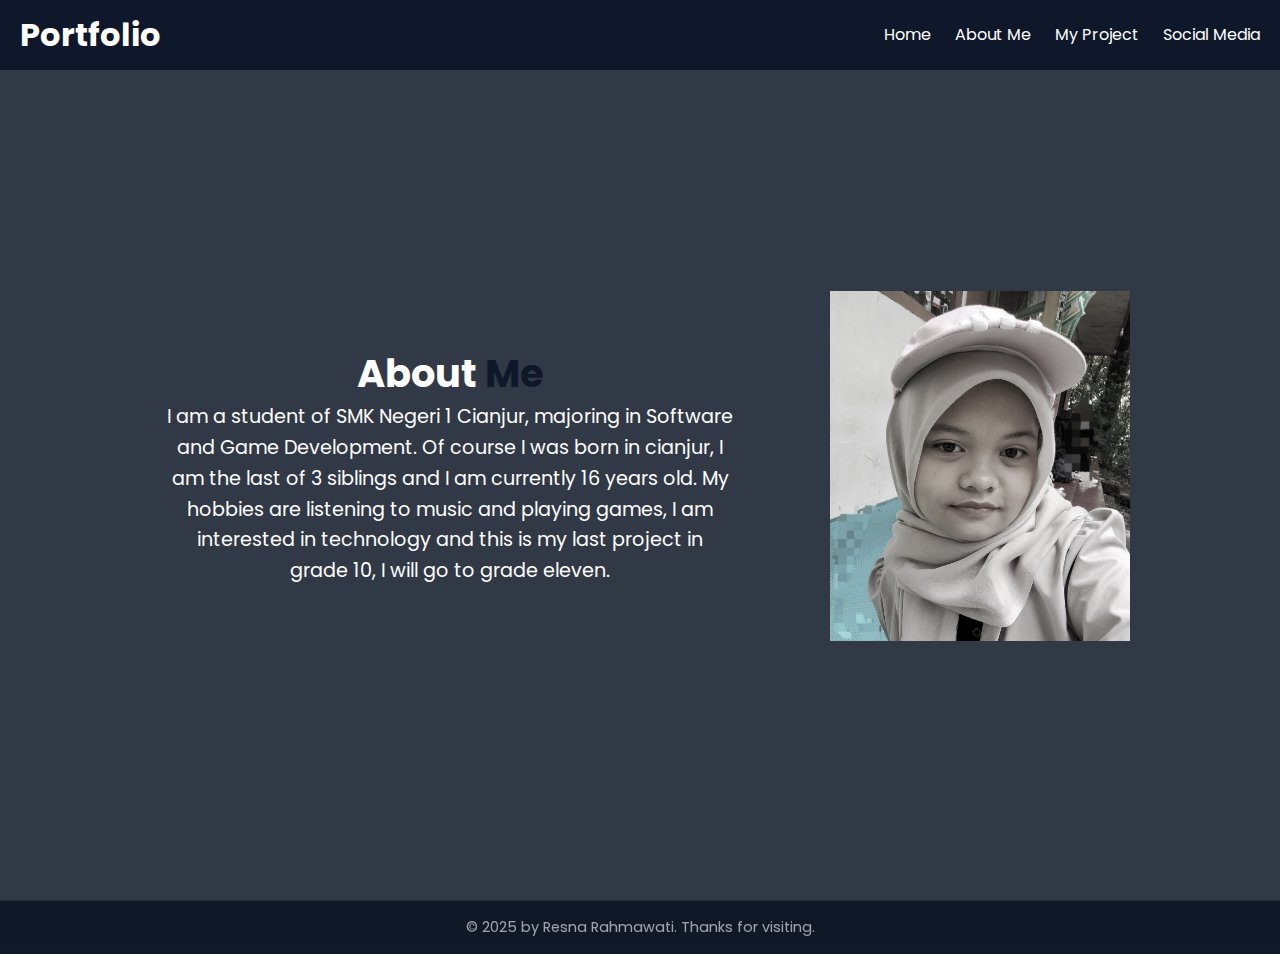
<file: pages/about.html>
<!DOCTYPE html>
<html lang="id">
<head>
    <meta charset="UTF-8">
    <meta name="viewport" content="width=device-width, initial-scale=1.0">
    <link rel="stylesheet" href="../style/main.css">
    <link rel="preconnect" href="https://fonts.googleapis.com" />
    <link rel="preconnect" href="https://fonts.gstatic.com" crossorigin />
    <link
      href="https://fonts.googleapis.com/css2?family=Open+Sans:wght@300&family=Poppins&family=Questrial&display=swap"
      rel="stylesheet"
    />
    <title>My Portofolio</title>
</head>
<body>
  <header>
        <h1>Portfolio</h1>
        <nav>
            <ul>
                <li><a href="../">Home</a></li>
                <li><a href="../pages/about.html">About Me</a></li>
                <li><a href="../pages/project.html">My Project</a></li>
                <li><a href="../pages/social.html">Social Media</a></li>
            </ul>
        </nav>
    </header>
    <main>
      <!-- about -->
      <section class="about" id="about">
        <div class="about-content">
          <h3>About <span>Me</span></h3>
          <p>
            I am a student of SMK Negeri 1 Cianjur,
            majoring in Software and Game Development. 
            Of course I was born in cianjur, 
            I am the last of 3 siblings and I am currently 16 years old. 
            My hobbies are listening to music and playing games, 
            I am interested in technology and this is my last project in grade 10, 
            I will go to grade eleven.
          </p>
        </div>
      
        <div class="about-img"></div>
      </section>
    </main>
<footer class="footer-thin">
  <div class="footer-thin-container">
    <p class="footer-thin-text">© 2025 by Resna Rahmawati. Thanks for visiting.</p>
  </div>
</footer>

</body>
</html>
</file>
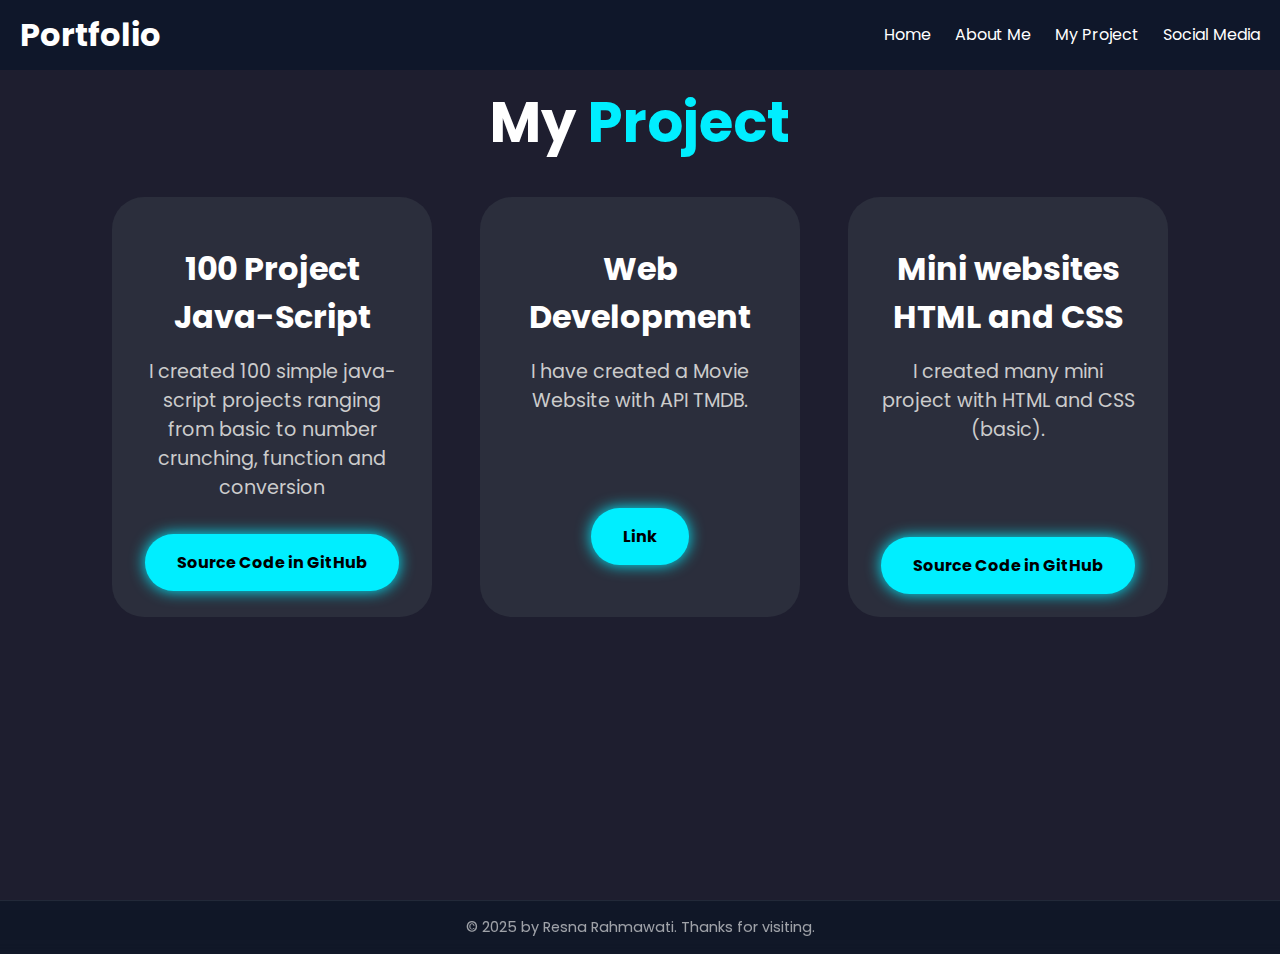
<file: pages/project.html>
<!DOCTYPE html>
<html lang="id">
<head>
    <meta charset="UTF-8">
    <meta name="viewport" content="width=device-width, initial-scale=1.0">
    <link rel="stylesheet" href="../style/main.css">
    <link rel="preconnect" href="https://fonts.googleapis.com" />
    <link rel="preconnect" href="https://fonts.gstatic.com" crossorigin />
    <link
      href="https://fonts.googleapis.com/css2?family=Open+Sans:wght@300&family=Poppins&family=Questrial&display=swap"
      rel="stylesheet"
    />
    <title>My Portofolio</title>
</head>
<body>
    <header>
        <h1>Portfolio</h1>
        <nav>
            <ul>
                <li><a href="../">Home</a></li>
                <li><a href="../pages/about.html">About Me</a></li>
                <li><a href="../pages/project.html">My Project</a></li>
                <li><a href="../pages/social.html">Social Media</a></li>
            </ul>
        </nav>
    </header>
    <main>
    <!-- project -->
      <section class="project" id="project">
        <h2 class="heading">My <span>Project</span></h2>
        <div class="project-container">
        <div class="project-box">
          <h3>100 Project Java-Script</h3>
          <p>
            I created 100 simple java-script projects ranging from basic to number crunching, function and conversion
          </p>
          <a href="https://github.com/resnarahmawati/Java-Script" class="btn">Source Code in GitHub</a>
        </div>

        <div class="project-box">
          <h3>Web Development</h3>
          <p>
            I have created a Movie Website with API TMDB.
          </p>
          <p>&nbsp;</p>
          <a href="https://resnarahmawati.github.io/MovieWithAPI/" class="btn">Link</a>
        </div>

        <div class="project-box">
          <h3>Mini websites HTML and CSS</h3>
          <p>
            I created many mini project with HTML and CSS (basic).
          </p>
          <p>&nbsp;</p>
          <a href="https://github.com/resnarahmawati/HTML-CSS-Exercise" class="btn">Source Code in GitHub</a>
        </div>
        </div>
      </section>
    </main>
<footer class="footer-thin">
  <div class="footer-thin-container">
    <p class="footer-thin-text">© 2025 by Resna Rahmawati. Thanks for visiting.</p>
  </div>
</footer>

</body>
</html>
</file>
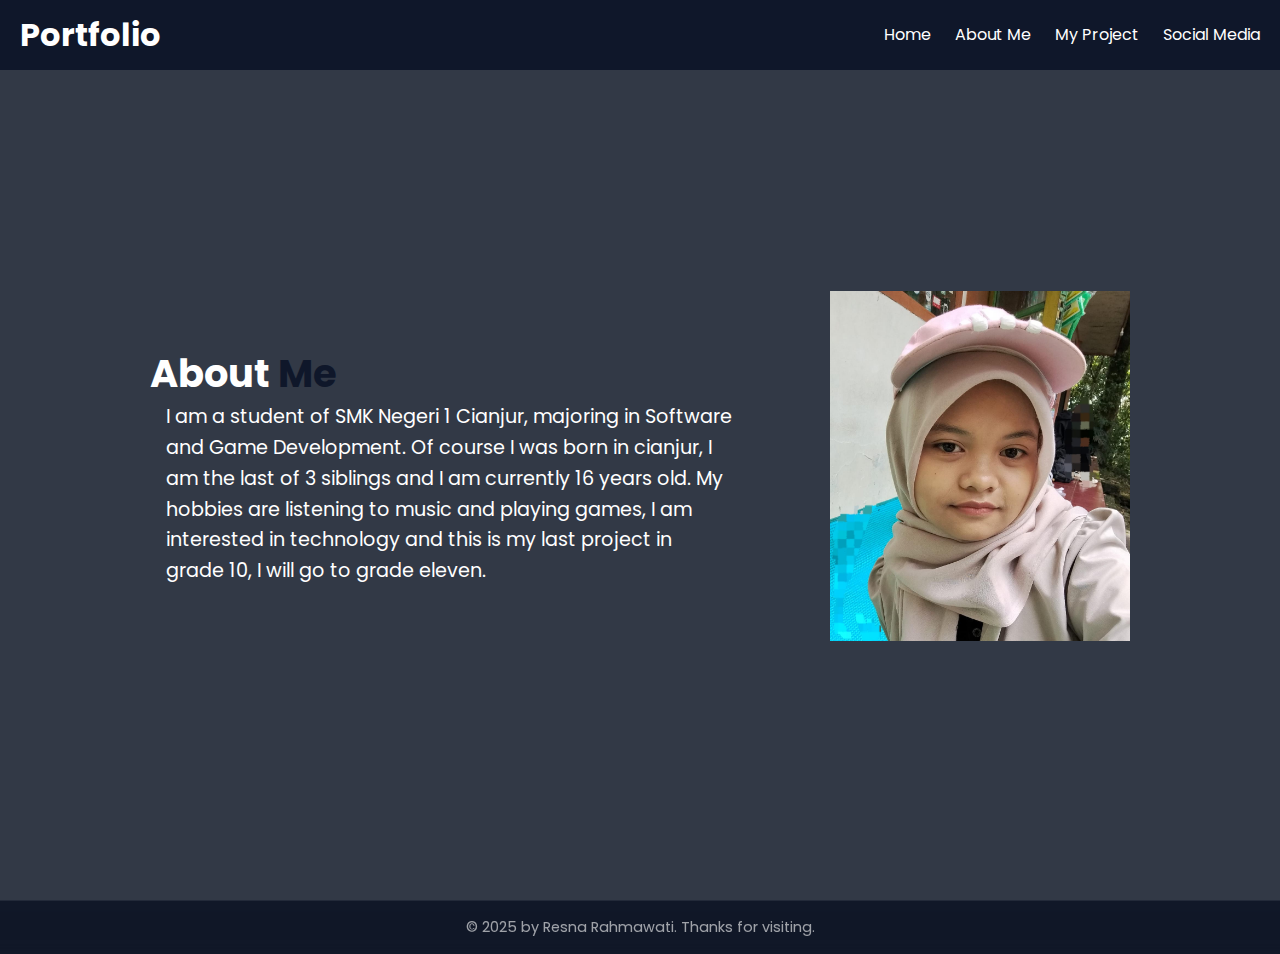
<file: websites/pages/about.html>
<!DOCTYPE html>
<html lang="id">
<head>
    <meta charset="UTF-8">
    <meta name="viewport" content="width=device-width, initial-scale=1.0">
    <link rel="stylesheet" href="../style/main.css">
    <link rel="preconnect" href="https://fonts.googleapis.com" />
    <link rel="preconnect" href="https://fonts.gstatic.com" crossorigin />
    <link
      href="https://fonts.googleapis.com/css2?family=Open+Sans:wght@300&family=Poppins&family=Questrial&display=swap"
      rel="stylesheet"
    />
    <title>My Portofolio</title>
</head>
<body>
  <header>
        <h1>Portfolio</h1>
        <nav>
            <ul>
                <li><a href="../">Home</a></li>
                <li><a href="pages/about.html">About Me</a></li>
                <li><a href="pages/project.html">My Project</a></li>
                <li><a href="pages/social.html">Social Media</a></li>
            </ul>
        </nav>
    </header>
    <main>
      <!-- about -->
      <section class="about" id="about">
        <div class="about-content">
          <h3>About <span>Me</span></h3>
          <p>
            I am a student of SMK Negeri 1 Cianjur,
            majoring in Software and Game Development. 
            Of course I was born in cianjur, 
            I am the last of 3 siblings and I am currently 16 years old. 
            My hobbies are listening to music and playing games, 
            I am interested in technology and this is my last project in grade 10, 
            I will go to grade eleven.
          </p>
        </div>
      
        <div class="about-img"></div>
      </section>
    </main>
<footer class="footer-thin">
  <div class="footer-thin-container">
    <p class="footer-thin-text">© 2025 by Resna Rahmawati. Thanks for visiting.</p>
  </div>
</footer>

</body>
</html>
</file>
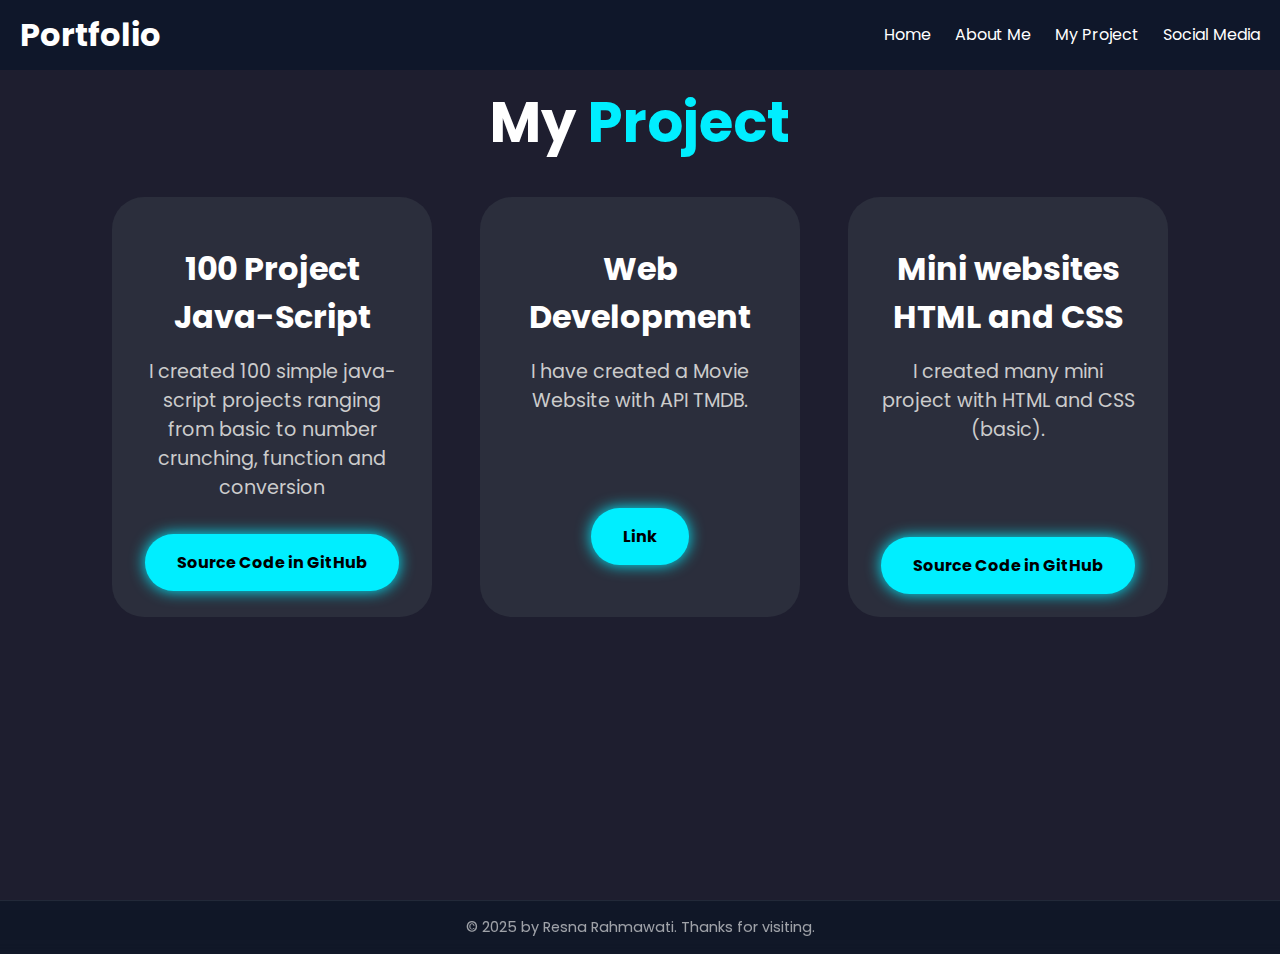
<file: websites/pages/project.html>
<!DOCTYPE html>
<html lang="id">
<head>
    <meta charset="UTF-8">
    <meta name="viewport" content="width=device-width, initial-scale=1.0">
    <link rel="stylesheet" href="../style/main.css">
    <link rel="preconnect" href="https://fonts.googleapis.com" />
    <link rel="preconnect" href="https://fonts.gstatic.com" crossorigin />
    <link
      href="https://fonts.googleapis.com/css2?family=Open+Sans:wght@300&family=Poppins&family=Questrial&display=swap"
      rel="stylesheet"
    />
    <title>My Portofolio</title>
</head>
<body>
    <header>
        <h1>Portfolio</h1>
        <nav>
            <ul>
                <li><a href="../">Home</a></li>
                <li><a href="pages/about.html">About Me</a></li>
                <li><a href="pages/project.html">My Project</a></li>
                <li><a href="pages/social.html">Social Media</a></li>
            </ul>
        </nav>
    </header>
    <main>
    <!-- project -->
      <section class="project" id="project">
        <h2 class="heading">My <span>Project</span></h2>
        <div class="project-container">
        <div class="project-box">
          <h3>100 Project Java-Script</h3>
          <p>
            I created 100 simple java-script projects ranging from basic to number crunching, function and conversion
          </p>
          <a href="https://github.com/resnarahmawati/Java-Script" class="btn">Source Code in GitHub</a>
        </div>

        <div class="project-box">
          <h3>Web Development</h3>
          <p>
            I have created a Movie Website with API TMDB.
          </p>
          <p>&nbsp;</p>
          <a href="https://resnarahmawati.github.io/MovieWithAPI/" class="btn">Link</a>
        </div>

        <div class="project-box">
          <h3>Mini websites HTML and CSS</h3>
          <p>
            I created many mini project with HTML and CSS (basic).
          </p>
          <p>&nbsp;</p>
          <a href="https://github.com/resnarahmawati/HTML-CSS-Exercise" class="btn">Source Code in GitHub</a>
        </div>
        </div>
      </section>
    </main>
<footer class="footer-thin">
  <div class="footer-thin-container">
    <p class="footer-thin-text">© 2025 by Resna Rahmawati. Thanks for visiting.</p>
  </div>
</footer>

</body>
</html>
</file>
<file: style/main.css>
* {
  margin: 0;
  padding: 0;
  box-sizing: border-box;
  text-decoration: none;
  border: none;
  outline: none;
  scroll-behavior: smooth;
  font-family: 'Poppins', sans-serif;
}
html {
    overflow-x: hidden;
    font-size: 100%; /* 16px */
}
body {
    background-color: #1a1a1a;
    color: white;
    overflow-x: hidden;
    overflow-y: auto;
}
section {
    min-height: 100vh;
    padding: 4rem 4% 2rem;
}
header {
  position: fixed;
  top: 0;
  width: 100%;
  height: 4.375rem;
  line-height: 4.375rem;
  padding: 0 1.25rem;
  background-color: #0f172a;
  display: flex;
  justify-content: space-between;
  align-items: center;
  z-index: 1000;
}

.menu-toggle {
  display: none;
  font-size: 2rem;
  color: white;
  cursor: pointer;
  z-index: 1100;
}

h1 {
  margin: 0;
}

nav ul {
  list-style: none;
  padding: 0;
}

nav ul li {
  display: inline;
  margin-left: 1.25rem;
}

nav a {
  color: white;
  text-decoration: none;
}

.intro {
  display: flex;
  justify-content: center;
  align-items: center;
  flex-direction: row;
  text-align: center;
  gap: 2rem;
}

.home-content {
    max-width: 40rem;
    margin: 0 auto;
    padding: 0 1rem;
}

.home-content h3 {
    font-size: 3.2rem;
    font-weight: 700;
}

.home-content h3 :nth-of-type(2) {
    margin-bottom: 2rem;
}

span {
    color: #0f172a;
}

.home-content h1 {
    font-size: 5.6rem;
    font-weight: 700;
    line-height: 1.3;
}

.container {
  padding-right: 1.5625rem;
  padding-left: 0.625rem;
  padding-top: 0.3125rem;
}

.outer-circle {
  position: relative;
  height: 23.75rem;
  width: 23.75rem;
  border-radius: 50%;
  background: radial-gradient(circle, rgba(255, 255, 255, 0.05), transparent 70%);
  box-shadow:
    0 0 1.875rem rgba(20, 255, 233, 0.1),
    0 0 3.75rem rgba(255, 0, 224, 0.1),
    inset 0 0 1.875rem rgba(255, 255, 255, 0.05);
  overflow: hidden;
}

.outer-circle span {
  position: absolute;
  height: 100%;
  width: 100%;
  border-radius: 50%;
  background: linear-gradient(135deg, rgba(20, 255, 233, 0.15), rgba(255, 0, 224, 0.15));
  filter: blur(1.25rem);
  opacity: 0.3;
}

.inner-circle {
  position: absolute;
  height: 21.25rem;
  width: 21.25rem;
  top: 1.25rem;
  left: 1.25rem;
  border-radius: 50%;
  background: url('../image/myself.jpg');
  background-size: cover;
  background-position: center;
  z-index: 2;
  box-shadow: 0 0 1.25rem rgba(0, 0, 0, 0.5);
}

button {
  background-color: #007bff;
  color: white;
  border: none;
  padding: 0.625rem 1.25rem;
  margin: 0.625rem;
  cursor: pointer;
  border-radius: 0.3125rem;
}

button:hover {
  background-color: #0056b3;
}

.about {
  display: flex;
  justify-content: center;
  align-items: center;
  gap: 5rem;
  background: #323946;
  flex-wrap: wrap;
  text-align: center;
}

.about-img{
  width: 18.75rem;
  height: 21.875rem;
  max-width: 100%;
  background-image: url(../image/aku.jpg);
  background-size: cover;
  filter: grayscale(80%);
  transition: filter 450ms ease;
}
.about-img:is(:hover, :focus) {
  filter: grayscale(0%) drop-shadow(0 8px 8px rgba(0, 0, 0, 0.5));
}

.heading {
    text-align: center;
    font-size: 5rem;

}

.about-content h2 {
    text-align: left;
    line-height: 1.4;
}

.about-content h3 {
    font-size: 2.4rem;
}

.about-content p {
    max-width: 37.5rem;
    margin: 0 auto;
    padding: 0 1rem;
    font-size: 1.2rem;
    line-height: 1.6;
}

.project {
  padding: 5rem 1rem;
  background: #1e1e2f;
  color: #fff;
}

.heading {
  text-align: center;
  font-size: 3.5rem;
  margin-bottom: 2rem;
}

.heading span {
  color: #0ef;
}

.project-container {
  display: flex;
  flex-wrap: wrap;
  justify-content: center;
  gap: 3rem;
}

.project-box {
  background: #2b2e3c;
  border-radius: 2rem;
  height: 26.25rem;
  padding: 3rem 2rem;
  text-align: center;
  flex: 1 1 18.75rem;
  max-width: 20rem;
  transition: transform 0.3s ease, box-shadow 0.3s ease;
}

.project-box:hover {
  transform: scale(1.05);
  box-shadow: 0 0 1.25rem #0ef;
}

.project-box i {
  font-size: 6rem;
  color: #0ef;
  margin-bottom: 1.5rem;
}

.project-box h3 {
  font-size: 2rem;
  margin-bottom: 1rem;
  font-weight: bold;
}

.project-box p {
  font-size: 1.2rem;
  color: #ccc;
  margin-bottom: 2rem;
}

.project-box .btn {
  display: inline-block;
  background: #0ef;
  color: #000;
  padding: 1rem 2rem;
  border-radius: 2rem;
  font-weight: bold;
  box-shadow: 0 0 0.9375rem #0ef;
  transition: background 0.3s ease;
  text-decoration: none;
}

.project-box .btn:hover {
  background: #00c8e0;
}

.social-section {
  background-color: #0f172a;
  padding: 4rem 2rem;
  text-align: center;
  color: #fff;
}

.section-title {
  font-size: 3rem;
  font-weight: bold;
  margin-bottom: 1rem;
}

.section-description {
  font-size: 1.2rem;
  max-width: 43.75rem;
  margin: 0 auto 3rem;
  color: rgba(203, 213, 225, 0.7);
  border-bottom: 0.125rem solid rgba(100, 116, 139, 0.3);
  display: inline-block;
  padding-bottom: 1rem;
}

.social-container {
  display: flex;
  flex-wrap: wrap;
  justify-content: center;
  gap: 2rem;
}

.social-box {
  background-color: rgba(30, 41, 59, 0.4);
  border-radius: 1rem;
  padding: 2rem;
  width: 12.5rem;
  transition: transform 0.3s ease, box-shadow 0.3s ease;
  box-shadow: 0 0 0.625rem rgba(0,0,0,0.1);
  backdrop-filter: blur(0.5rem);
}

.social-box:hover {
  transform: translateY(-0.3125rem);
  box-shadow: 0 0 0.9375rem rgba(14, 255, 255, 0.2);
}

.social-box img {
  width: 3.75rem;
  height: 3.75rem;
  object-fit: contain;
  margin-bottom: 1rem;
}

.social-box h3 {
  margin: 0;
  font-size: 1.2rem;
  font-weight: bold;
  color: rgba(255, 255, 255, 0.85);
}

.social-box p {
  margin: 0.5rem 0 0;
  color: rgba(203, 213, 225, 0.6);
  font-size: 1rem;
}

.footer-thin {
  background: rgba(15, 23, 42, 0.85);
  padding: 1rem 2rem;
  text-align: center;
  font-size: 0.9rem;
  color: rgba(255, 255, 255, 0.6);
  backdrop-filter: blur(0.375rem);
  border-top: 1px solid rgba(255, 255, 255, 0.08);
}

.footer-thin-container {
  display: flex;
  flex-direction: column;
  align-items: center;
  gap: 0.5rem;
}
.fade-in-scroll {
  opacity: 0;
  transform: translateY(20px);
    transition: opacity 3s ease, transform 2s ease;
  }

.fade-in-scroll.visible {
    opacity: 1;
    transform: translateY(0);
  }
.slide-in-top {
  opacity: 0;
  transform: translateY(-50px);
  transition: opacity 2s ease-out, transform 2s ease-out;
}

.slide-in-top.visible {
  opacity: 1;
  transform: translateY(0);
}
.slide-in-left {
  opacity: 0;
  transform: translateX(-50px);
  transition: opacity 0.8s ease-out, transform 0.8s ease-out;
}

.slide-in-left.visible {
  opacity: 1;
  transform: translateX(0);
}
@media (min-width: 769px) {
  .home-content {
    text-align: left;
    align-items: flex-start;
  }
}

@media (max-width: 1024px) {
  .intro {
    flex-direction: column;
    padding: 3rem 1rem;
    text-align: center;
  }

  .home-content h1 {
    font-size: 4rem;
  }

  .home-content h3 {
    font-size: 2.2rem;
  }

  .project-box {
    flex: 1 1 100%;
    max-width: 90%;
  }

  .about {
    gap: 3rem;
  }

  .about-content h2 {
    font-size: 2.2rem;
  }
}

@media (max-width: 768px) {
  html {
    font-size: 87.5%;
  }

  .menu-toggle {
    display: block;
  }

  nav {
    display: none;
    position: absolute;
    top: 4.375rem;
    left: 0;
    width: 100%;
    background-color: #0f172a;
    padding: 1rem 0;
    text-align: center;
    flex-direction: column;
  }

  nav ul {
    flex-direction: column;
  }

  nav ul li {
    display: block;
    margin: 0.5rem 0;
  }

  nav.show {
    display: flex;
  }

  .about {
    flex-direction: column;
    text-align: center;
    gap: 2rem;
  }

  .outer-circle,
  .inner-circle {
    width: 18rem;
    height: 18rem;
  }

  .inner-circle {
    top: 0.75rem;
    left: 0.75rem;
  }

  .project-container {
    flex-direction: column;
    align-items: center;
  }

  .project-box {
    max-width: 90%;
  }

  .intro {
    flex-direction: column;
    padding: 2rem 1rem;
  }

  .home-content {
    max-width: 90%;
  }

  .heading {
    font-size: 2.6rem;
  }

  .about-content h2 {
    text-align: center;
  }
}

@media (max-width: 480px) {
  html {
    font-size: 80%;
  }

  .services-box {
    padding: 1.2rem;
  }

  h2.heading {
    font-size: 1.6rem;
  }

  .btn {
    font-size: 0.9rem;
    padding: 0.5rem 1rem;
  }

  .outer-circle,
  .inner-circle {
    width: 14rem;
    height: 14rem;
  }

  .inner-circle {
    top: 0.5rem;
    left: 0.5rem;
  }

  .home-content h1 {
    font-size: 2.8rem;
  }

  .home-content h3 {
    font-size: 1.8rem;
  }

  .section-title {
    font-size: 2rem;
  }
}
</file>
<file: websites/style/main.css>
* {
    margin: 0;
    padding: 0;
    box-sizing: border-box;
    text-decoration: none;
    border: none;
    outline: none;
    scroll-behavior: smooth;
    font-family: 'Poppins', sans-serif;
}
html {
    overflow-x: hidden;
}
body {
    background-color: #1a1a1a;
    color: white;
    overflow-y: hidden;
}
section {
    min-height: 100vh;
    padding: 4rem 4% 2rem;
}
header {
  position: fixed;
  top: 0;
  width: 100%;
  height: 70px;
  line-height: 70px;
  padding: 0 20px;
  background-color: #0f172a;
  display: flex;
  justify-content: space-between;
  align-items: center;
  z-index: 1000;
}

h1 {
    margin: 0;
}

nav ul {
    list-style: none;
    padding: 0;
}

nav ul li {
    display: inline;
    margin-left: 20px;
}

nav a {
    color: white;
    text-decoration: none;
}

.intro {
    display: flex;
    justify-content: center;
    align-items: center;
}
.home-content h3 {
    font-size: 3.2rem;
    font-weight: 700;
}

.home-content h3 :nth-of-type(2) {
    margin-bottom: 2rem;
}

span {
    color: #0f172a;
}
.home-content h1 {
    font-size: 5.6rem;
    font-weight: 700;
    line-height: 1.3;
}

.container {
  padding-right: 25px;
  padding-left: 10px;
  padding-top: 5px;
}

.outer-circle {
  position: relative;
  height: 380px;
  width: 380px;
  border-radius: 50%;
  background: radial-gradient(circle, rgba(255, 255, 255, 0.05), transparent 70%);
  box-shadow:
    0 0 30px rgba(20, 255, 233, 0.1),
    0 0 60px rgba(255, 0, 224, 0.1),
    inset 0 0 30px rgba(255, 255, 255, 0.05);
  overflow: hidden;
}

.outer-circle span {
  position: absolute;
  height: 100%;
  width: 100%;
  border-radius: 50%;
  background: linear-gradient(135deg, rgba(20, 255, 233, 0.15), rgba(255, 0, 224, 0.15));
  filter: blur(20px);
  opacity: 0.3;
}

.inner-circle {
  position: absolute;
  height: 340px;
  width: 340px;
  top: 20px;
  left: 20px;
  border-radius: 50%;
  background: url('../image/myself.jpg');
  background-size: cover;
  background-position: center;
  z-index: 2;
  box-shadow: 0 0 20px rgba(0, 0, 0, 0.5);
}

button {
    background-color: #007bff;
    color: white;
    border: none;
    padding: 10px 20px;
    margin: 10px;
    cursor: pointer;
    border-radius: 5px;
}

button:hover {
    background-color: #0056b3;
}
.about {
    display: flex;
    justify-content: center;
    align-items: center;
    gap: 5rem;
    background: #323946;
}

.about-img{
    width: 300px;
    height: 350px;
    max-width: 100%;
    background-image: url(../image/aku.jpg);
    background-size: cover;
}

.heading {
    text-align: center;
    font-size: 5rem;

}

.about-content h2 {
    text-align: left;
    line-height: 1.4;
}

.about-content h3 {
    font-size: 2.4rem;
}

.about-content p {
    max-width: 600px;
  margin: 0 auto;
  padding: 0 1rem;
  font-size: 1.2rem;
  line-height: 1.6;
}
  .project {
  padding: 5rem 1rem;
  background: #1e1e2f;
  color: #fff;
}

.heading {
  text-align: center;
  font-size: 3.5rem;
  margin-bottom: 2rem;
}

.heading span {
  color: #0ef;
}

.project-container {
  display: flex;
  flex-wrap: wrap;
  justify-content: center;
  gap: 3rem;
}

.project-box {
  background: #2b2e3c;
  border-radius: 2rem;
  height: 420px;
  padding: 3rem 2rem;
  text-align: center;
  flex: 1 1 300px;
  max-width: 320px;
  transition: transform 0.3s ease, box-shadow 0.3s ease;
}

.project-box:hover {
  transform: scale(1.05);
  box-shadow: 0 0 20px #0ef;
}

.project-box i {
  font-size: 6rem;
  color: #0ef;
  margin-bottom: 1.5rem;
}

.project-box h3 {
  font-size: 2rem;
  margin-bottom: 1rem;
  font-weight: bold;
}

.project-box p {
  font-size: 1.2rem;
  color: #ccc;
  margin-bottom: 2rem;
}

.project-box .btn {
  display: inline-block;
  background: #0ef;
  color: #000;
  padding: 1rem 2rem;
  border-radius: 2rem;
  font-weight: bold;
  box-shadow: 0 0 15px #0ef;
  transition: background 0.3s ease;
  text-decoration: none;
}

.project-box .btn:hover {
  background: #00c8e0;
}
.social-section {
  background-color: #0f172a;
  padding: 4rem 2rem;
  text-align: center;
  color: #fff;
}

.section-title {
  font-size: 3rem;
  font-weight: bold;
  margin-bottom: 1rem;
}

.section-description {
  font-size: 1.2rem;
  max-width: 700px;
  margin: 0 auto 3rem;
  color: rgba(203, 213, 225, 0.7);
  border-bottom: 2px solid rgba(100, 116, 139, 0.3);
  display: inline-block;
  padding-bottom: 1rem;
}

.social-container {
  display: flex;
  flex-wrap: wrap;
  justify-content: center;
  gap: 2rem;
}

.social-box {
  background-color: rgba(30, 41, 59, 0.4); /* transparan */
  border-radius: 1rem;
  padding: 2rem;
  width: 200px;
  transition: transform 0.3s ease, box-shadow 0.3s ease;
  box-shadow: 0 0 10px rgba(0,0,0,0.1);
  backdrop-filter: blur(8px); /* efek kaca */
}

.social-box:hover {
  transform: translateY(-5px);
  box-shadow: 0 0 15px rgba(14, 255, 255, 0.2);
}

.social-box img {
  width: 60px;
  height: 60px;
  object-fit: contain;
  margin-bottom: 1rem;
}

.social-box h3 {
  margin: 0;
  font-size: 1.2rem;
  font-weight: bold;
  color: rgba(255, 255, 255, 0.85);
}

.social-box p {
  margin: 0.5rem 0 0;
  color: rgba(203, 213, 225, 0.6);
  font-size: 1rem;
}
.footer-thin {
  background: rgba(15, 23, 42, 0.85);
  padding: 1rem 2rem;
  text-align: center;
  font-size: 0.9rem;
  color: rgba(255, 255, 255, 0.6);
  backdrop-filter: blur(6px);
  border-top: 1px solid rgba(255, 255, 255, 0.08);
}

.footer-thin-container {
  display: flex;
  flex-direction: column;
  align-items: center;
  gap: 0.5rem;
}
@media (max-width: 480px) {
  body {
    font-size: 14px;
  }

  .services-box {
    padding: 1.2rem;
  }

  h2.heading {
    font-size: 1.6rem;
  }

  .btn {
    font-size: 0.9rem;
    padding: 0.5rem 1rem;
  }
}
</file>
